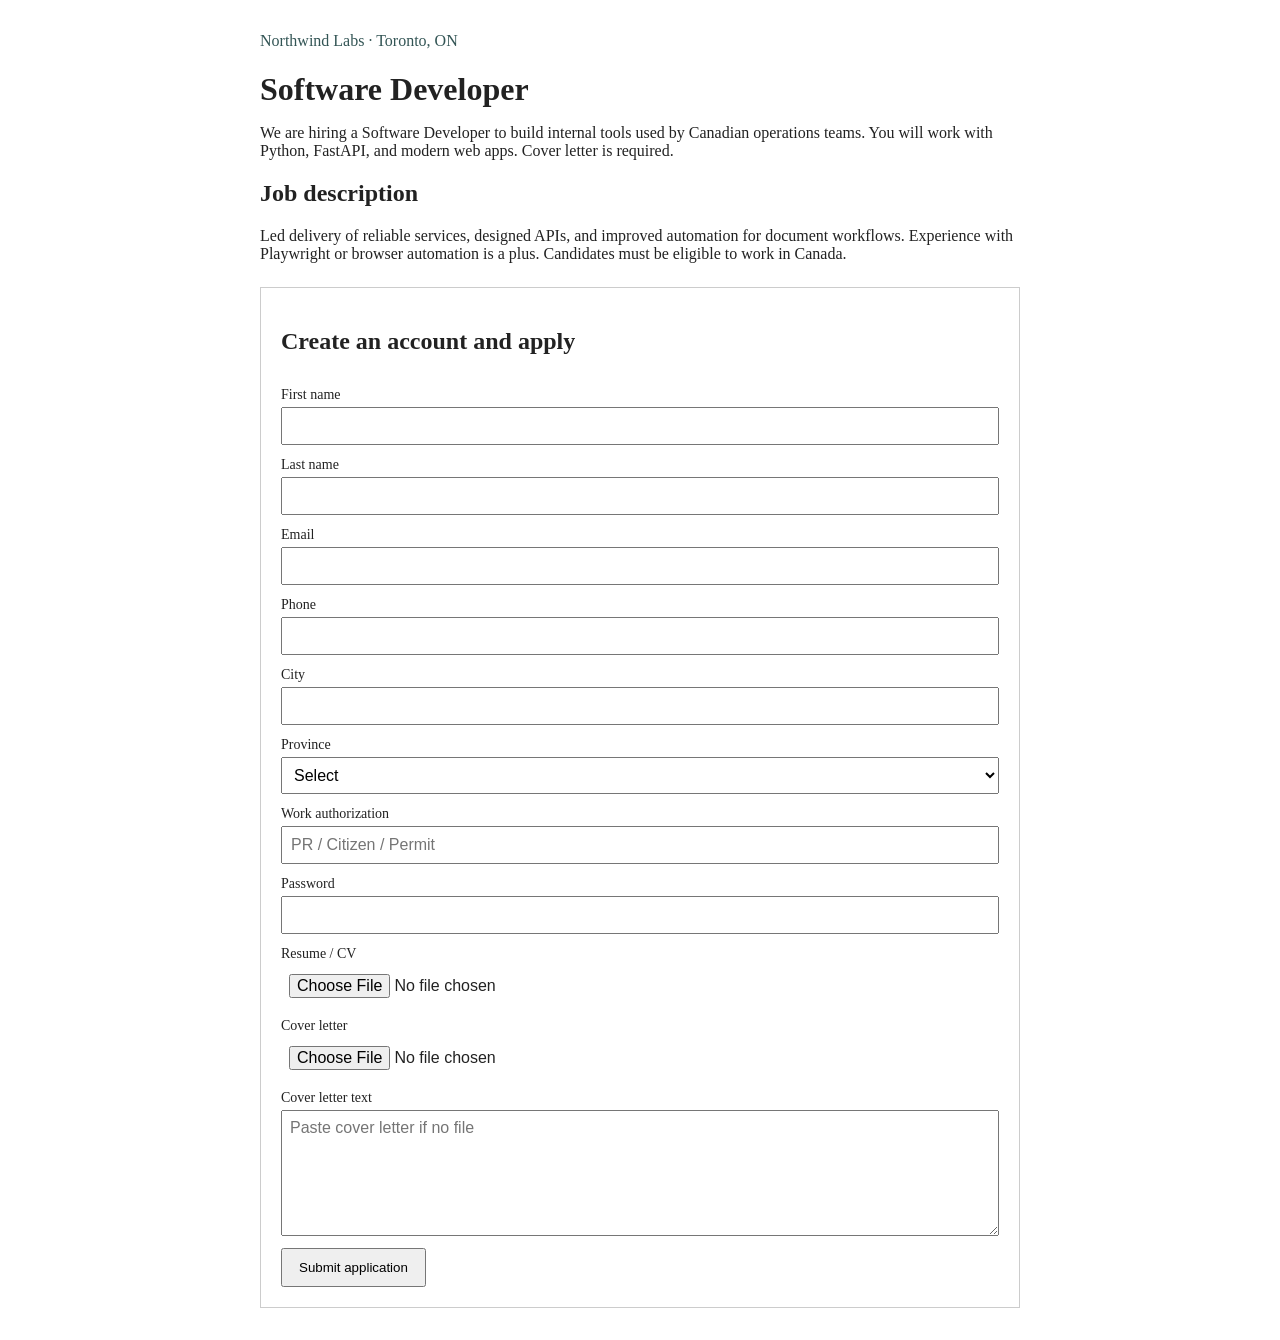
<file: web/mock-ats.html>
<!DOCTYPE html>
<html lang="en">
  <head>
    <meta charset="UTF-8" />
    <meta name="viewport" content="width=device-width, initial-scale=1" />
    <title>Software Developer - Northwind Labs</title>
    <style>
      body { font-family: Georgia, serif; max-width: 760px; margin: 32px auto; color: #222; }
      h1 { margin-bottom: 0; }
      .company { color: #355; }
      form { display: grid; gap: 12px; margin-top: 24px; padding: 20px; border: 1px solid #ccc; }
      label { display: flex; flex-direction: column; gap: 4px; font-size: 14px; }
      input, textarea, select { padding: 8px; font: 16px sans-serif; }
      button { padding: 10px 16px; width: max-content; }
      .ok { display: none; padding: 16px; background: #e8f5e9; }
    </style>
  </head>
  <body>
    <p class="company">Northwind Labs · Toronto, ON</p>
    <h1>Software Developer</h1>
    <p>
      We are hiring a Software Developer to build internal tools used by Canadian operations teams.
      You will work with Python, FastAPI, and modern web apps. Cover letter is required.
    </p>
    <h2>Job description</h2>
    <p>
      Led delivery of reliable services, designed APIs, and improved automation for document workflows.
      Experience with Playwright or browser automation is a plus. Candidates must be eligible to work in Canada.
    </p>
    <form id="apply">
      <h2>Create an account and apply</h2>
      <label>First name <input name="first_name" autocomplete="given-name" required /></label>
      <label>Last name <input name="last_name" autocomplete="family-name" required /></label>
      <label>Email <input name="email" type="email" autocomplete="email" required /></label>
      <label>Phone <input name="phone" autocomplete="tel" /></label>
      <label>City <input name="city" autocomplete="address-level2" /></label>
      <label>Province
        <select name="province">
          <option value="">Select</option>
          <option value="ON">ON</option>
          <option value="BC">BC</option>
          <option value="QC">QC</option>
        </select>
      </label>
      <label>Work authorization <input name="work_status" placeholder="PR / Citizen / Permit" /></label>
      <label>Password <input name="password" type="password" autocomplete="new-password" /></label>
      <label>Resume / CV <input name="resume" type="file" accept="application/pdf" /></label>
      <label>Cover letter <input name="cover_letter" type="file" accept="application/pdf" /></label>
      <label>Cover letter text <textarea name="cover_text" rows="6" placeholder="Paste cover letter if no file"></textarea></label>
      <button type="submit">Submit application</button>
    </form>
    <div class="ok" id="thanks">Application received. This is a local test page only.</div>
    <script>
      document.getElementById("apply").addEventListener("submit", (event) => {
        event.preventDefault();
        document.getElementById("thanks").style.display = "block";
      });
    </script>
  </body>
</html>
</file>
